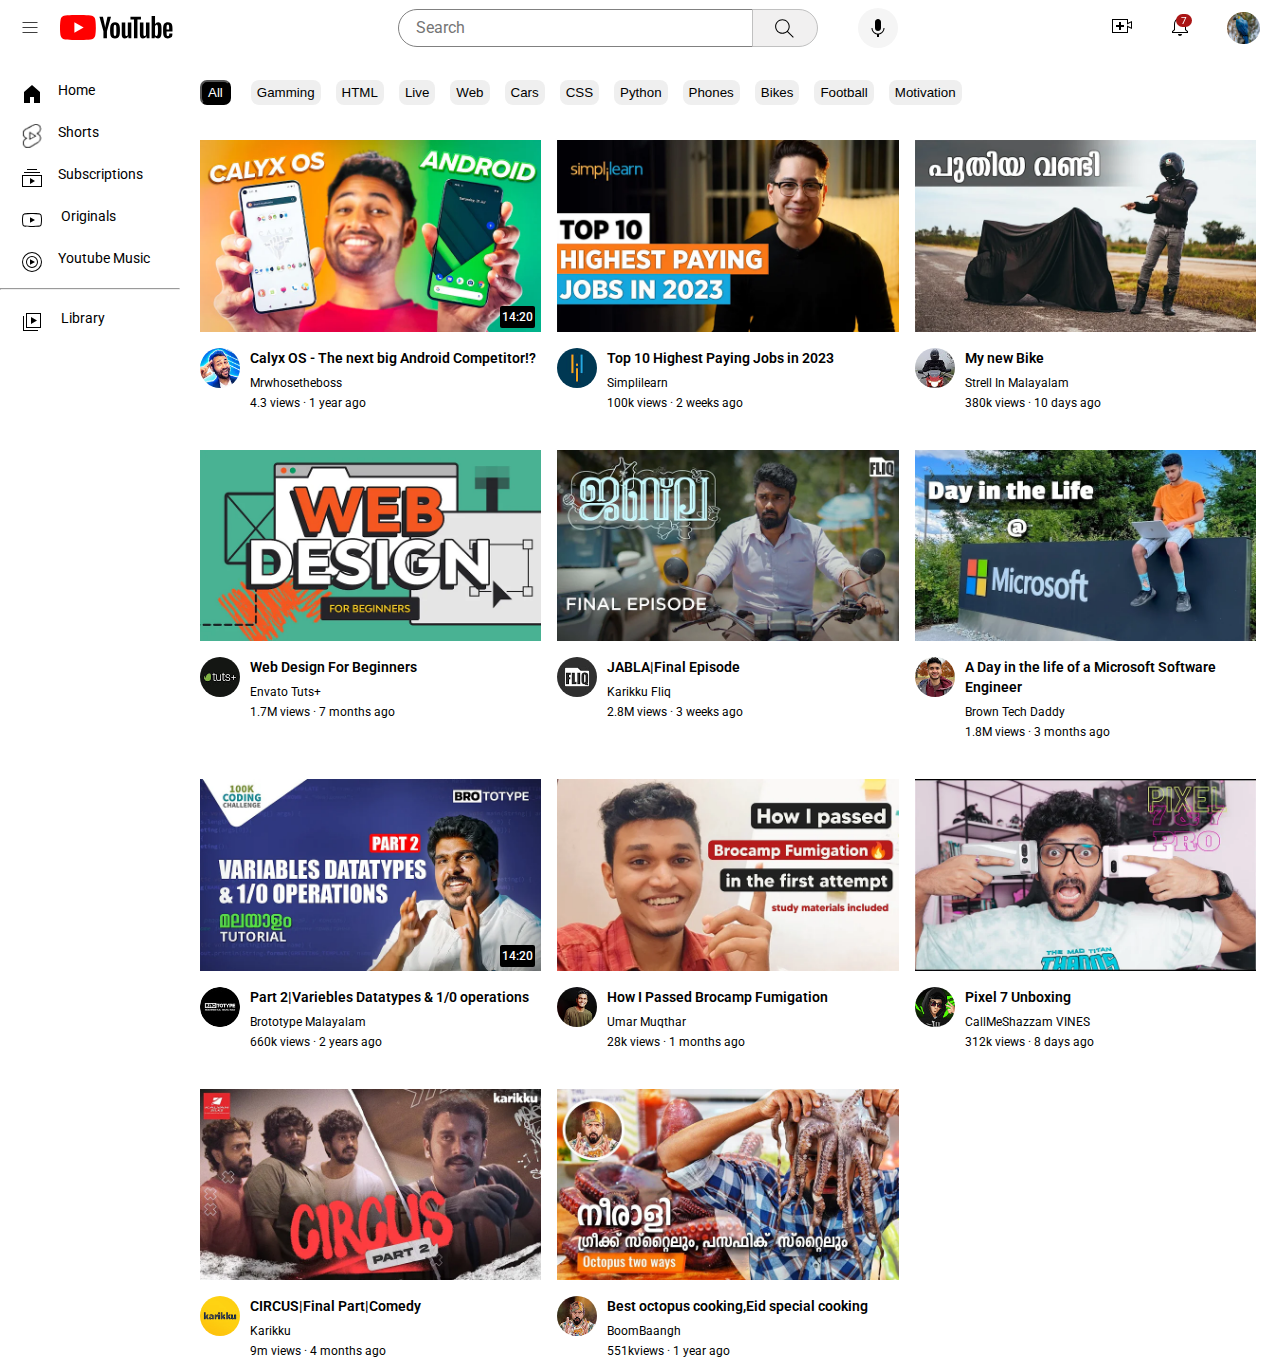
<file: index.html>
<!DOCTYPE html><html>
<head>
    <title>Youtube.com</title>
    <link href='https://fonts.googleapis.com/css?family=Roboto' rel='stylesheet'>
    <link rel="stylesheet" href="styles/video.css">
    <link rel="stylesheet" href="styles/header.css">
    <link rel="stylesheet" href="styles/general.css">
    <link rel="stylesheet" href="styles/sidebar.css">

</head>

<body >
   <div class="header">
    <div class="left-section">
        <img class="hamburger-menu" src="icons/hamburger-menu.svg" alt="">
        <img class="youtube-logo" src="icons/youtube-logo.svg" alt="">
    </div>
    <div class="middle-section"><input class="search-bar" type="text" placeholder="Search">
        <button class="search-button"><img  class="search-icon"src="icons/search.svg" alt="">
        <div class="tooltip">Search</div></button>
        <button class="voice-search-button">
            <img class="voice-search-icon" src="icons/voice-search-icon.svg" alt="">
            <div class="tooltip">Search with your voice</div>
        </button>
    </div>
    <div class="right-section">
     <div class="upload-icon-container">  <img  class="upload-icon"src="icons/upload.svg" alt="">
        <div class="tooltip">Create</div></div>
        

        <div class="notifications-icon-container">
            <img class="notification-icon" src="icons/notifications.svg" alt="">
            <div class="tooltip">Notifications</div>
            <div class="notifications-count">7</div>
        </div>
        <img class="current-user-picture" src="channel-pictures/dp2.jpg" alt="">
        
    </div>
    
</div>
<div class="recommendations">
    

    <button class="rec1">All</button>
    <button class="rec2">Gamming</button>
    <button class="rec2">HTML</button>
    <button class="rec2">Live</button>
    <button class="rec2">Web</button>
    <button class="rec2">Cars</button>
    <button class="rec2">CSS</button>
    <button class="rec2">Python</button>
    <button class="rec2">Phones</button>
    <button class="rec2">Bikes</button>
    <button class="rec2">Football</button>
    <button class="rec2">Motivation</button>


</div>
<div class="sidebar">
    <div class="sidebar-link">
        <img src="icons/home.svg" alt="">&emsp;Home
 </div>
    <div class="sidebar-link">
        <img src="icons/shorts.png" alt="">&emsp;Shorts
    </div>
    <div class="sidebar-link"><img src="icons/subscriptions.svg" alt=""> &emsp;Subscriptions</div>
    <div class="sidebar-link"><img src="icons/originals.svg" alt="">&emsp; Originals</div>
    <div class="sidebar-link"><img src="icons/youtube-music.svg" alt=""> &emsp;Youtube Music </div>
    <hr>
    <div class="sidebar-link"><img src="icons/library.svg" alt="">&emsp; Library</div>
    



</div>
    
<div class="video-grid">
        <div class="video-preview">
        <div class="thumbnail-row">
            <img class="thumnail" src="thumnails/mrwho.webp" alt="">
            <div class="video-time">14:20</div>
        </div>
        <div class="video-info-grid">
            <div class="channel-picture"><img class="profile-picture" 
                src="channel-pictures/mrwhopic.jpg" alt=""></div>
            <div class="video-info"> 
                <p class="video-title">Calyx OS - The next big Android Competitor!?</p>
                <p class="video-author">Mrwhosetheboss</p>
                <p class="video-stats">4.3 views &#183; 1 year ago</p></div>
            
           
        </div>
    
    
    
    </div>
    <div class="video-preview">
        <div class="thumbnail-row">
            <img class="thumnail" src="thumnails/thumbnail-3.webp" alt="">
        </div>
        <div class="video-info-grid">
            <div class="channel-picture"><img class="profile-picture"
                 src="channel-pictures/highpay.jpg" alt=""></div>
            <div class="video-info"> 
                <p class="video-title">Top 10 Highest Paying Jobs in 2023</p>
                <p class="video-author">Simplilearn</p>
                <p class="video-stats">100k views &#183; 2 weeks ago</p></div>
            
           
        </div>
    
    
    
    </div>
    <div class="video-preview">
        <div class="thumbnail-row">
            <img class="thumnail" src="thumnails/strell.webp" alt="">
        </div>
        <div class="video-info-grid">
            <div class="channel-picture"><img class="profile-picture" 
                src="channel-pictures/strelllogo.jpg" alt=""></div>
            <div class="video-info">
                 <p class="video-title">My new Bike</p>
                <p class="video-author">Strell In Malayalam</p>
                <p class="video-stats">380k views &#183; 10 days ago</p></div>
            
           
        </div>
    
    
    
    </div>
    <div class="video-preview">
        <div class="thumbnail-row">
            <img class="thumnail" src="thumnails/webdesign.webp" alt="">
        </div>
        <div class="video-info-grid">
            <div class="channel-picture"><img class="profile-picture"
                 src="channel-pictures/webdesignpic.jpg" alt=""></div>
            <div class="video-info"> 
                <p class="video-title">Web Design For Beginners</p>
                <p class="video-author">Envato Tuts+</p>
                <p class="video-stats">1.7M views &#183; 7 months ago</p></div>
            
           
        </div>
    
    
    
    </div>
    <div class="video-preview">
        <div class="thumbnail-row">
            <img class="thumnail" src="thumnails/jabla.webp" alt="">
        </div>
        <div class="video-info-grid">
            <div class="channel-picture"><img class="profile-picture" 
                src="channel-pictures/fliq.jpg" alt=""></div>
            <div class="video-info"> 
                <p class="video-title">JABLA|Final Episode</p>
                <p class="video-author">Karikku Fliq</p>
                <p class="video-stats">2.8M views &#183; 3 weeks ago</p></div>
            
           
        </div>
    
    
    
    </div>
    <div class="video-preview">
        <div class="thumbnail-row">
            <img class="thumnail" src="thumnails/brown.webp" alt="">
        </div>
        <div class="video-info-grid">
            <div class="channel-picture"><img class="profile-picture" 
                src="channel-pictures/brown.jpg" alt=""></div>
            <div class="video-info">
                 <p class="video-title">A Day in the life of a Microsoft Software Engineer
                 </p>
                <p class="video-author">Brown Tech Daddy</p>
                <p class="video-stats">1.8M views &#183; 3 months ago</p></div>
            
           
        </div>
        
       
</div>
<div class="video-preview">
    <div class="thumbnail-row">
        <img class="thumnail" src="thumnails/broto.webp" alt="">
        <div class="video-time">14:20</div>
    </div>
    <div class="video-info-grid">
        <div class="channel-picture"><img class="profile-picture" 
            src="channel-pictures/broto.jpg" alt=""></div>
        <div class="video-info"> 
            <p class="video-title">Part 2|Variebles Datatypes & 1/0 operations</p>
            <p class="video-author">Brototype Malayalam</p>
            <p class="video-stats">660k views &#183; 2 years ago</p></div>
        
       
    </div>



</div>
<div class="video-preview">
    <div class="thumbnail-row">
        <img class="thumnail" src="thumnails/umar.webp" alt="">
    </div>
    <div class="video-info-grid">
        <div class="channel-picture"><img class="profile-picture" 
            src="channel-pictures/umar.jpg" alt=""></div>
        <div class="video-info"> 
            <p class="video-title">How I Passed Brocamp Fumigation </p>
            <p class="video-author">Umar Muqthar</p>
            <p class="video-stats">28k views &#183; 1 months ago</p></div>
        
       
    </div>



</div>
<div class="video-preview">
    <div class="thumbnail-row">
        <img class="thumnail" src="thumnails/shassam.webp" alt="">
    </div>
    <div class="video-info-grid">
        <div class="channel-picture"><img class="profile-picture" 
            src="channel-pictures/shassam.jpg" alt=""></div>
        <div class="video-info">
             <p class="video-title">Pixel 7 Unboxing</p>
            <p class="video-author">CallMeShazzam VINES</p>
            <p class="video-stats">312k views &#183; 8 days ago</p></div>
        
       
    </div>



</div>
<div class="video-preview">
    <div class="thumbnail-row">
        <img class="thumnail" src="thumnails/circus.webp" alt="">
    </div>
    <div class="video-info-grid">
        <div class="channel-picture"><img class="profile-picture" 
            src="channel-pictures/karikku.jpg" alt=""></div>
        <div class="video-info"> 
            <p class="video-title">CIRCUS|Final Part|Comedy</p>
            <p class="video-author">Karikku</p>
            <p class="video-stats">9m views &#183; 4 months ago</p></div>
        
       
    </div>



</div>

<div class="video-preview">
    <div class="thumbnail-row">
        <img class="thumnail" src="thumnails/boom.webp" alt="">
    </div>
    <div class="video-info-grid">
        <div class="channel-picture"><img class="profile-picture" 
            src="channel-pictures/boom.jpg" alt=""></div>
        <div class="video-info"> 
            <p class="video-title">Best octopus cooking,Eid special cooking</p>
            <p class="video-author">BoomBaangh</p>
            <p class="video-stats">551kviews &#183; 1 year ago</p></div>
        
       
    </div>
    
   
</div>

    



   
</body>
</html>
</file>
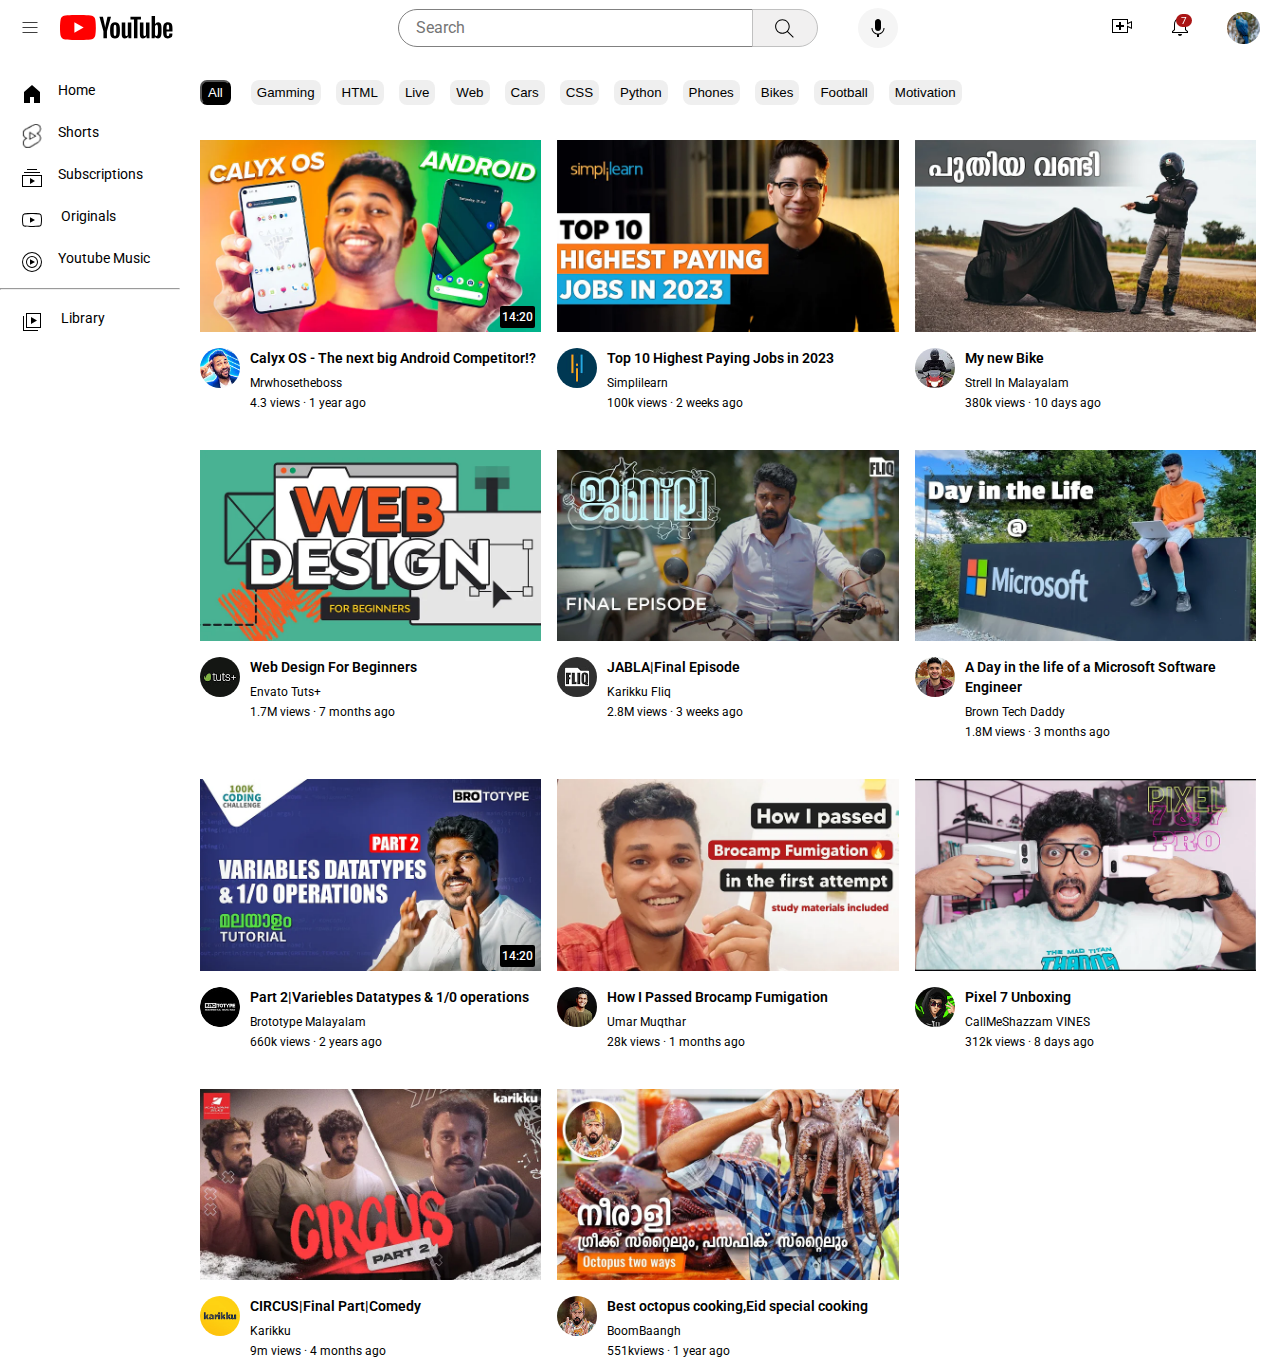
<file: youtube1.html>
<!DOCTYPE html><html>
<head>
    <title>Youtube.com</title>
    <link href='https://fonts.googleapis.com/css?family=Roboto' rel='stylesheet'>
    <link rel="stylesheet" href="styles/video.css">
    <link rel="stylesheet" href="styles/header.css">
    <link rel="stylesheet" href="styles/general.css">
    <link rel="stylesheet" href="styles/sidebar.css">

</head>

<body >
   <div class="header">
    <div class="left-section">
        <img class="hamburger-menu" src="icons/hamburger-menu.svg" alt="">
        <img class="youtube-logo" src="icons/youtube-logo.svg" alt="">
    </div>
    <div class="middle-section"><input class="search-bar" type="text" placeholder="Search">
        <button class="search-button"><img  class="search-icon"src="icons/search.svg" alt="">
        <div class="tooltip">Search</div></button>
        <button class="voice-search-button">
            <img class="voice-search-icon" src="icons/voice-search-icon.svg" alt="">
            <div class="tooltip">Search with your voice</div>
        </button>
    </div>
    <div class="right-section">
     <div class="upload-icon-container">  <img  class="upload-icon"src="icons/upload.svg" alt="">
        <div class="tooltip">Create</div></div>
        

        <div class="notifications-icon-container">
            <img class="notification-icon" src="icons/notifications.svg" alt="">
            <div class="tooltip">Notifications</div>
            <div class="notifications-count">7</div>
        </div>
        <img class="current-user-picture" src="channel-pictures/dp2.jpg" alt="">
        
    </div>
    
</div>
<div class="recommendations">
    

    <button class="rec1">All</button>
    <button class="rec2">Gamming</button>
    <button class="rec2">HTML</button>
    <button class="rec2">Live</button>
    <button class="rec2">Web</button>
    <button class="rec2">Cars</button>
    <button class="rec2">CSS</button>
    <button class="rec2">Python</button>
    <button class="rec2">Phones</button>
    <button class="rec2">Bikes</button>
    <button class="rec2">Football</button>
    <button class="rec2">Motivation</button>


</div>
<div class="sidebar">
    <div class="sidebar-link">
        <img src="icons/home.svg" alt="">&emsp;Home
 </div>
    <div class="sidebar-link">
        <img src="icons/shorts.png" alt="">&emsp;Shorts
    </div>
    <div class="sidebar-link"><img src="icons/subscriptions.svg" alt=""> &emsp;Subscriptions</div>
    <div class="sidebar-link"><img src="icons/originals.svg" alt="">&emsp; Originals</div>
    <div class="sidebar-link"><img src="icons/youtube-music.svg" alt=""> &emsp;Youtube Music </div>
    <hr>
    <div class="sidebar-link"><img src="icons/library.svg" alt="">&emsp; Library</div>
    



</div>
    
<div class="video-grid">
        <div class="video-preview">
        <div class="thumbnail-row">
            <img class="thumnail" src="thumnails/mrwho.webp" alt="">
            <div class="video-time">14:20</div>
        </div>
        <div class="video-info-grid">
            <div class="channel-picture"><img class="profile-picture" 
                src="channel-pictures/mrwhopic.jpg" alt=""></div>
            <div class="video-info"> 
                <p class="video-title">Calyx OS - The next big Android Competitor!?</p>
                <p class="video-author">Mrwhosetheboss</p>
                <p class="video-stats">4.3 views &#183; 1 year ago</p></div>
            
           
        </div>
    
    
    
    </div>
    <div class="video-preview">
        <div class="thumbnail-row">
            <img class="thumnail" src="thumnails/thumbnail-3.webp" alt="">
        </div>
        <div class="video-info-grid">
            <div class="channel-picture"><img class="profile-picture"
                 src="channel-pictures/highpay.jpg" alt=""></div>
            <div class="video-info"> 
                <p class="video-title">Top 10 Highest Paying Jobs in 2023</p>
                <p class="video-author">Simplilearn</p>
                <p class="video-stats">100k views &#183; 2 weeks ago</p></div>
            
           
        </div>
    
    
    
    </div>
    <div class="video-preview">
        <div class="thumbnail-row">
            <img class="thumnail" src="thumnails/strell.webp" alt="">
        </div>
        <div class="video-info-grid">
            <div class="channel-picture"><img class="profile-picture" 
                src="channel-pictures/strelllogo.jpg" alt=""></div>
            <div class="video-info">
                 <p class="video-title">My new Bike</p>
                <p class="video-author">Strell In Malayalam</p>
                <p class="video-stats">380k views &#183; 10 days ago</p></div>
            
           
        </div>
    
    
    
    </div>
    <div class="video-preview">
        <div class="thumbnail-row">
            <img class="thumnail" src="thumnails/webdesign.webp" alt="">
        </div>
        <div class="video-info-grid">
            <div class="channel-picture"><img class="profile-picture"
                 src="channel-pictures/webdesignpic.jpg" alt=""></div>
            <div class="video-info"> 
                <p class="video-title">Web Design For Beginners</p>
                <p class="video-author">Envato Tuts+</p>
                <p class="video-stats">1.7M views &#183; 7 months ago</p></div>
            
           
        </div>
    
    
    
    </div>
    <div class="video-preview">
        <div class="thumbnail-row">
            <img class="thumnail" src="thumnails/jabla.webp" alt="">
        </div>
        <div class="video-info-grid">
            <div class="channel-picture"><img class="profile-picture" 
                src="channel-pictures/fliq.jpg" alt=""></div>
            <div class="video-info"> 
                <p class="video-title">JABLA|Final Episode</p>
                <p class="video-author">Karikku Fliq</p>
                <p class="video-stats">2.8M views &#183; 3 weeks ago</p></div>
            
           
        </div>
    
    
    
    </div>
    <div class="video-preview">
        <div class="thumbnail-row">
            <img class="thumnail" src="thumnails/brown.webp" alt="">
        </div>
        <div class="video-info-grid">
            <div class="channel-picture"><img class="profile-picture" 
                src="channel-pictures/brown.jpg" alt=""></div>
            <div class="video-info">
                 <p class="video-title">A Day in the life of a Microsoft Software Engineer
                 </p>
                <p class="video-author">Brown Tech Daddy</p>
                <p class="video-stats">1.8M views &#183; 3 months ago</p></div>
            
           
        </div>
        
       
</div>
<div class="video-preview">
    <div class="thumbnail-row">
        <img class="thumnail" src="thumnails/broto.webp" alt="">
        <div class="video-time">14:20</div>
    </div>
    <div class="video-info-grid">
        <div class="channel-picture"><img class="profile-picture" 
            src="channel-pictures/broto.jpg" alt=""></div>
        <div class="video-info"> 
            <p class="video-title">Part 2|Variebles Datatypes & 1/0 operations</p>
            <p class="video-author">Brototype Malayalam</p>
            <p class="video-stats">660k views &#183; 2 years ago</p></div>
        
       
    </div>



</div>
<div class="video-preview">
    <div class="thumbnail-row">
        <img class="thumnail" src="thumnails/umar.webp" alt="">
    </div>
    <div class="video-info-grid">
        <div class="channel-picture"><img class="profile-picture" 
            src="channel-pictures/umar.jpg" alt=""></div>
        <div class="video-info"> 
            <p class="video-title">How I Passed Brocamp Fumigation </p>
            <p class="video-author">Umar Muqthar</p>
            <p class="video-stats">28k views &#183; 1 months ago</p></div>
        
       
    </div>



</div>
<div class="video-preview">
    <div class="thumbnail-row">
        <img class="thumnail" src="thumnails/shassam.webp" alt="">
    </div>
    <div class="video-info-grid">
        <div class="channel-picture"><img class="profile-picture" 
            src="channel-pictures/shassam.jpg" alt=""></div>
        <div class="video-info">
             <p class="video-title">Pixel 7 Unboxing</p>
            <p class="video-author">CallMeShazzam VINES</p>
            <p class="video-stats">312k views &#183; 8 days ago</p></div>
        
       
    </div>



</div>
<div class="video-preview">
    <div class="thumbnail-row">
        <img class="thumnail" src="thumnails/circus.webp" alt="">
    </div>
    <div class="video-info-grid">
        <div class="channel-picture"><img class="profile-picture" 
            src="channel-pictures/karikku.jpg" alt=""></div>
        <div class="video-info"> 
            <p class="video-title">CIRCUS|Final Part|Comedy</p>
            <p class="video-author">Karikku</p>
            <p class="video-stats">9m views &#183; 4 months ago</p></div>
        
       
    </div>



</div>

<div class="video-preview">
    <div class="thumbnail-row">
        <img class="thumnail" src="thumnails/boom.webp" alt="">
    </div>
    <div class="video-info-grid">
        <div class="channel-picture"><img class="profile-picture" 
            src="channel-pictures/boom.jpg" alt=""></div>
        <div class="video-info"> 
            <p class="video-title">Best octopus cooking,Eid special cooking</p>
            <p class="video-author">BoomBaangh</p>
            <p class="video-stats">551kviews &#183; 1 year ago</p></div>
        
       
    </div>
    
   
</div>

    



   
</body>
</html>
</file>
<file: styles/video.css>
.thumnail{
    width: 100%;
  
    
    
}


    .video-title{
        margin-top: 0;
        font-size: 14px;
        font-weight: 600;
        line-height:20px;
        margin-bottom: 8px;
    }




.video-info-grid{
    display: grid;
    grid-template-columns: 50px 1fr;
}

.profile-picture{
    width: 40px;
    border-radius: 50px;
}
.thumbnail-row{
    margin-bottom: 12px;
   position: relative;
}
.video-author{
    font-size: 12px;
    margin-bottom: 6px;
}
.video-stats{
    font-size: 12px;
}
.video-grid{
    display: grid;
    grid-template-columns: 1fr 1fr 1fr;
    column-gap: 16px;
    row-gap: 40px;
  
}
.video-time{
    font-family: Roboto;
    font-weight: 500;
    font-size: 12px;
    padding-left: 2px;
    padding-right: 2px;
    padding-bottom: 4px;
    padding-top: 4px;
    border-radius: 2px;
    background-color: black;
    color:white;
    position: absolute;
    bottom: 8px;
    right: 6px;
    
}
</file>
<file: styles/header.css>
.header{
    height: 55px;
    display: flex;
    flex-direction: row;
    justify-content: space-between;
    position: fixed;
    top: 0;
    left: 0;
    right: 0;
    z-index: 100;
    background-color: white;
    border-bottom-width:none ;



}
.left-section{
 
    width: 150px;
    display: flex;
    align-items: center;
    

}
.hamburger-menu{
    height: 20px;
    margin-left: 20px;
    margin-right: 20px;
    cursor: pointer;
   
}
.hamburger-menu:hover{
    
    border-radius: 50%;
     background-color: lightgrey;
}
.youtube-logo{
    height: 25px;
    cursor: pointer;
}
.middle-section{
    flex:1;
    margin-left: 70px;
    margin-right: 35px;
    max-width: 500px;
    display: flex;
    align-items: center;
}
.search-bar{
    flex:1;
    height: 34px;
    padding-left: 10pxs;
    font-size: 16px;
    border-width:1px;
    border-style: solid;
    border-width: 1px;
    border-color:grey;
  border-radius: 22px;
  position: relative;
  
  width: 0;
}
.search-bar::placeholder{
    font-family:Roboto,Arial;
    font-size: 16px;
    padding-left: 15px;
}
.search-button{
    height: 38px;
    width: 66px;
    background-color: rgb(241, 240, 240);
    border-width: 1px;
    border-style: solid ;
    border-color: rgb(192,192,192);
    margin-left: -1px;
    margin-right: 10px;
    position: absolute;
    left: -30px;
    border-top-right-radius:22px ;
    border-bottom-right-radius:22px ;
    
}
.search-button,.voice-search-button, .upload-icon-container,.notifications-icon-container{
    position: relative;
    cursor: pointer;
}
.search-button .tooltip,.voice-search-button .tooltip,
 .upload-icon-container .tooltip,.notifications-icon-container .tooltip{
    position: absolute;
    background-color: gray;
    color: white;
    padding-top: 4px;
    padding-bottom: 4px;
    padding-left: 8px;
    padding-right: 8px;
    border-radius: 2px;
    font-size: 12px;
    bottom: -26px;
    opacity: 0;
    transition:  opacity 0.15s;
    pointer-events: none;
    white-space: nowrap;
    
}
.search-button:hover .tooltip, .voice-search-button:hover .tooltip,
 .upload-icon-container:hover .tooltip ,.notifications-icon-container:hover .tooltip{
    opacity: 1;

}
.search-icon{
height: 25px;
margin-top: 4px;
}
.voice-search-button{
    height: 40px;
    width: 40px;
    border-radius: 20px;
    border: none;
    background-color: rgb(245, 245, 245);
}
.voice-search-icon{
    height: 24px;
    margin-top: 4px;
   
}
.right-section{

    width: 150px;
    margin-right: 20px;
    display: flex;
    align-items: center;
    justify-content: space-between;
    flex-shrink: 0;
}
.upload-icon{
    height: 24px;

}
.youtube-icon{
    height: 24px;

}
.notification-icon{
height: 24px;

}
.notifications-icon-container{
    position: relative;
}
.notifications-count{
    position: absolute;
    top: 0;
    right: 0;
    background-color: rgb(171, 22, 22);
    color: white;
    font-family: Roboto;
    font-size: 10px;
    padding-left: 5px;
    padding-right: 5px;
    padding-top: 1px;
    padding-bottom: 1px;
    border-radius: 12px;
}

.current-user-picture{
    height: 32px;
    border-radius: 16px;
    cursor: pointer;

}
.recommendations{
    height: 25px;
    margin-bottom: 35px;
    display: flex;
    
}
.rec1{
    height: 25px;
    color: white;
    margin-right: 20px;
    border-radius: 7px;
    background-color: black;
    cursor: pointer;
}
.rec2{
    border-radius: 8px;
    border: none;
    margin-right: 15px;
    cursor: pointer;
    
}

  .rec2:hover{
    background-color: lightgray;
  }
</file>
<file: styles/general.css>
p{font-family: 'Roboto';
    margin-top: 0;
    margin-bottom: 0;}
    
    body{
        margin:0;
        padding-left: 200px;
        padding-top: 80px;
        padding-right: 24px;
        
    }
</file>
<file: styles/sidebar.css>
.sidebar{
    position: fixed;
    left: 0;
    bottom: 0;
    top: 65px;
    background-color:white;
   width: 180px;
   z-index: 200;
   padding-top: 5px;
   
   
}
.sidebar-link{
    
    font-family: Roboto;
    height:30px;
    text-align: center;
    display: flex;
    justify-content: left;
    flex-direction: row;
    font-size: 14px;
    cursor: pointer;
    padding-top: 12px;
}
.sidebar-link:hover{
    background-color: lightgrey;
    border-radius:5px;
}
.sidebar-link img{
    height: 24px;
    margin-left: 20px;
    
    

}
</file>
